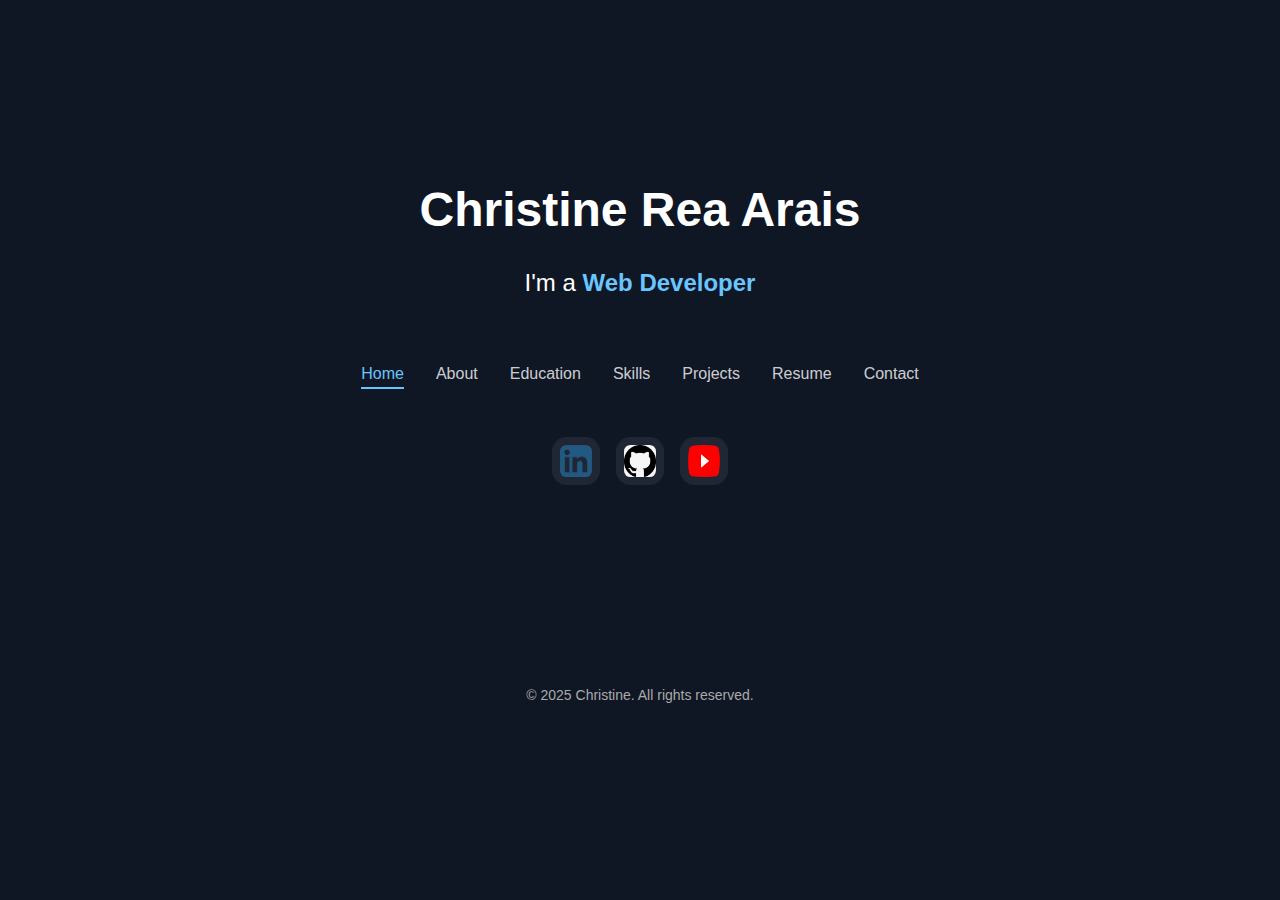
<file: index.html>
<!DOCTYPE html>
<html lang="en">
<head>
    <meta charset="UTF-8">
    <meta name="viewport" content="width=device-width, initial-scale=1.0">
    <title>Portfolio</title>
    <link rel="stylesheet" href="css/style.css" >
</head>
<body>
    <div class="container">
        <div class="intro">
          <h1>Christine Rea Arais</h1>
          <h2>I'm a<span class="typing" id="typed-text"></span></h2>
        </div>
        
        <nav class="navbar">
          <ul>
            <li><a href="index.html" class="active">Home</a></li>
            <li><a href="html/about.html">About</a></li>
            <li><a href="html/education.html">Education</a></li>
            <li><a href="html/skills.html">Skills</a></li>
            <li><a href="html/projects.html">Projects</a></li>
            <li><a href="https://www.canva.com/design/DAGGEXjtxpE/erHTwJRT2Q0bZuC-sSKeNg/view?utm_content=DAGGEXjtxpE&utm_campaign=designshare&utm_medium=link2&utm_source=uniquelinks&utlId=hf96edec32f">Resume</a></li>
            <li><a href="html/contact.html">Contact</a></li>
          </ul>
        </nav>
    
        <div class="social-icons">
            <a href="https://www.linkedin.com/in/christine-arais-84b736309/" target="_blank">
                <img src="css/images/LinkedIn.png" alt="LinkedIn" />
            </a>

            <a href="https://github.com/Achitot" target="_blank">
                <img src="css/images/GitHub.png" alt="GitHub" />
            </a>

            <a href="https://www.youtube.com/@Achitot" target="_blank"> 
                <img src="css/images/Youtube.png" alt="Youtube">
            </a>
        </div>
    </div>
    
      <script>
        const roles = [" Web Developer", "n App Developer", " Photographer", " Video Editor"];
        let i = 0, j = 0, isDeleting = false, current = '', speed = 50;
        const element = document.getElementById("typed-text");
    
        function type() {
          current = roles[i];
          if (isDeleting) {
            element.textContent = current.substring(0, --j);
          } else {
            element.textContent = current.substring(0, ++j);
          }
    
          if (!isDeleting && j === current.length) {
            isDeleting = true;
            setTimeout(type, 1000);
          } else if (isDeleting && j === 0) {
            isDeleting = false;
            i = (i + 1) % roles.length;
            setTimeout(type, 300);
          } else {
            setTimeout(type, speed);
          }
        }
    
        document.addEventListener("DOMContentLoaded", type);
      </script>

    <footer>
        <p>&copy; 2025 Christine. All rights reserved.</p>
    </footer>

</body>
</html>
</file>
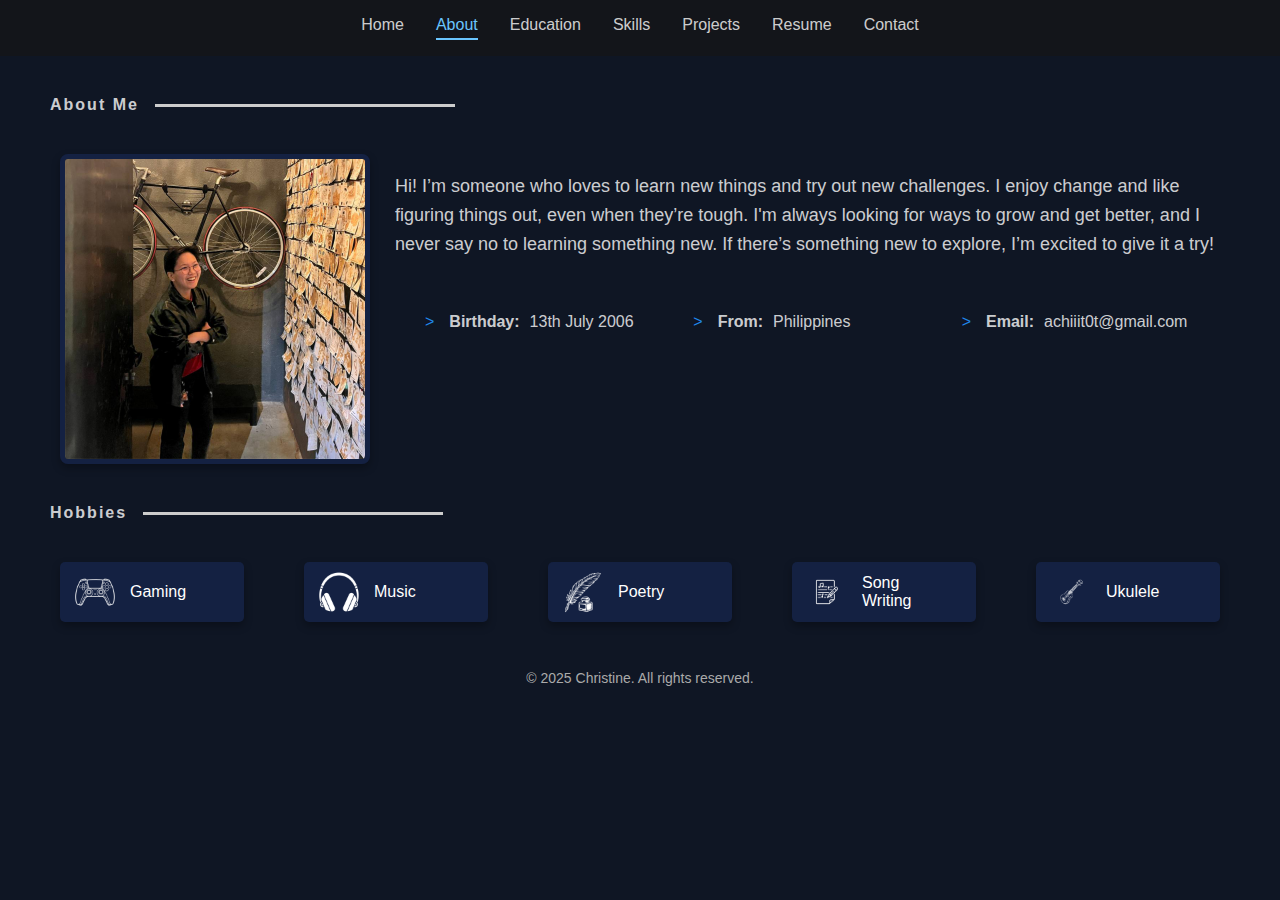
<file: html/about.html>
<!DOCTYPE html>
<html lang="en">
<head>
    <meta charset="UTF-8">
    <meta name="viewport" content="width=device-width, initial-scale=1.0">
    <title>About</title>
    <link rel="stylesheet" href="/css/about.css">
</head>
<body>
        <nav class="navbar">
            <ul>
            <li><a href="/index.html">Home</a></li>
            <li><a href="/html/about.html" class="active">About</a></li>
            <li><a href="/html/education.html">Education</a></li>
            <li><a href="/html/skills.html">Skills</a></li>
            <li><a href="/html/projects.html">Projects</a></li>
            <li><a href="https://www.canva.com/design/DAGGEXjtxpE/erHTwJRT2Q0bZuC-sSKeNg/view?utm_content=DAGGEXjtxpE&utm_campaign=designshare&utm_medium=link2&utm_source=uniquelinks&utlId=hf96edec32f">Resume</a></li>
            <li><a href="/html/contact.html">Contact</a></li>
            </ul>
        </nav>

        <div class="hr-text">
            <span> About Me </span>
        </div>
        
        <div class="about-me">
            <img src="/css/images/Me.png" alt="Image of Christine">

            <div class="container">
                <div class="description">
                    <p>Hi! I’m someone who loves to learn new things and try out new challenges. I enjoy change and like figuring things out, even when they’re tough. I'm always looking for ways to grow and get better, and I never say no to learning something new. If there’s something new to explore, I’m excited to give it a try!</p>
                </div>

                <div class="more-information">
                    <ul>
                        <li><b>Birthday:</b> 13th July 2006</li>
                        <li><b>From:</b> Philippines</li>
                        <li><b>Email:</b> achiiit0t@gmail.com</li>
                    </ul>
                </div>
            </div>
        </div>

        <div class="hr-text">
            <span> Hobbies </span>
        </div>

        <div class="hobbies">
            
            <div class="number-1">
                <img src="/css/images/Gaming.png">
                <h1>Gaming</h1>
            </div>

            <div class="number-2">
                <img src="/css/images/Music.png">
                <h1>Music</h1>
            </div>

            <div class="number-3">
                <img src="/css/images/Poetry.png">
                <h1>Poetry</h1>
            </div>

            <div class="number-4">
                <img src="/css/images/Song.png">
                <h1>Song Writing</h1>
            </div>

            <div class="number-5">
                <img src="/css/images/Ukulele.png">
                <h1>Ukulele</h1>
            </div>

        </div>

    <footer>
        <p>&copy; 2025 Christine. All rights reserved.</p>
    </footer>
</body>
</html>
</file>
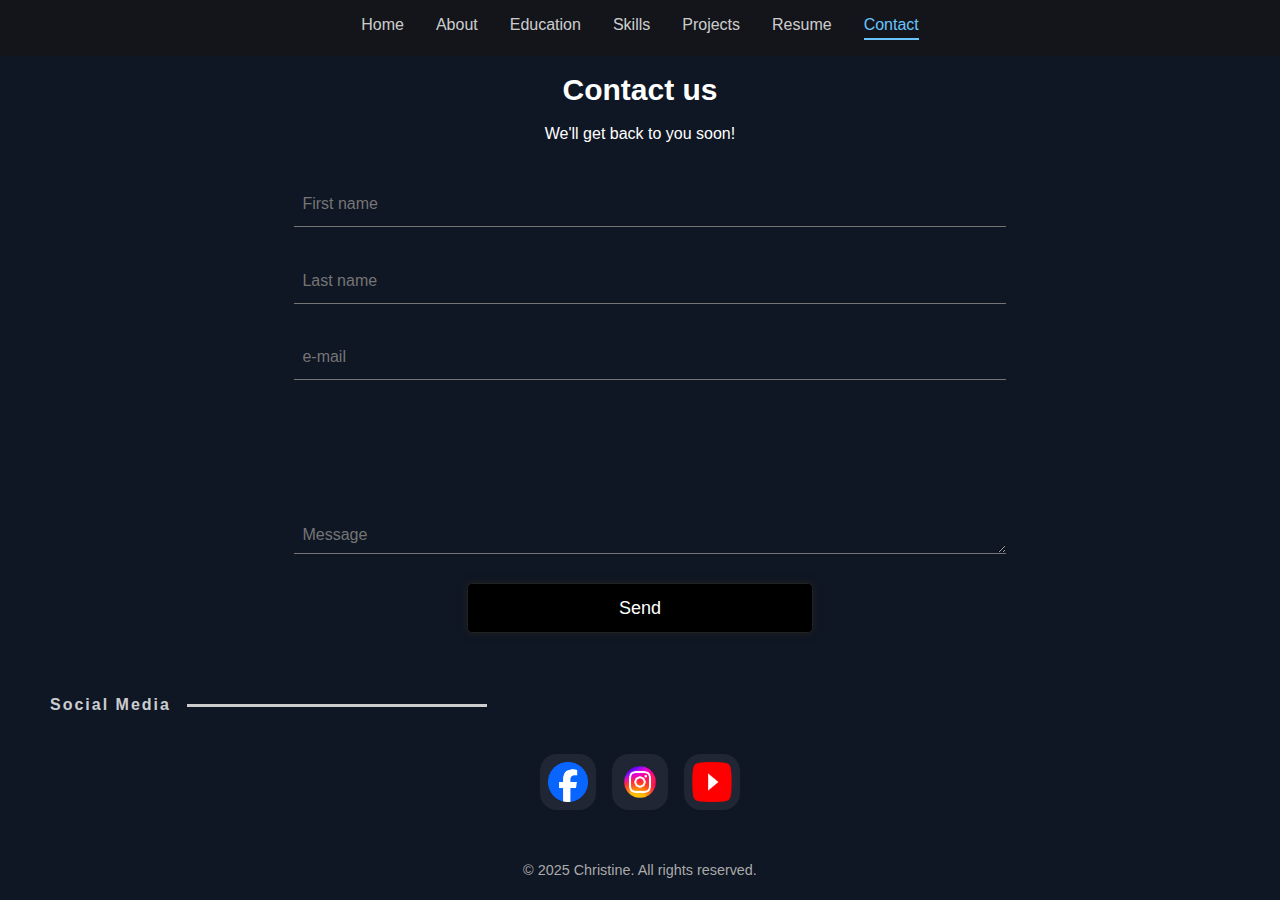
<file: html/contact.html>
<!DOCTYPE html>
<html lang="en">
<head>
    <meta charset="UTF-8">
    <meta name="viewport" content="width=device-width, initial-scale=1.0">
    <title>Contact</title>
    <link rel="stylesheet" href="/css/contact.css">
</head>
<body>
    <nav class="navbar">
        <ul>
          <li><a href="/index.html">Home</a></li>
          <li><a href="/html/about.html">About</a></li>
          <li><a href="/html/education.html">Education</a></li>
          <li><a href="/html/skills.html">Skills</a></li>
          <li><a href="/html/projects.html">Projects</a></li>
          <li><a href="https://www.canva.com/design/DAGGEXjtxpE/erHTwJRT2Q0bZuC-sSKeNg/view?utm_content=DAGGEXjtxpE&utm_campaign=designshare&utm_medium=link2&utm_source=uniquelinks&utlId=hf96edec32f">Resume</a></li>
          <li><a href="/html/contact.html" class="active">Contact</a></li>
        </ul>
    </nav>

    <div class="main">
        <div class="title">Contact us</div>
                <div class="title-info">We'll get back to you soon!</div>

                <form action="" method="" class="form">
                    <div class="input-group">
                        <input type="text" name="first_name" id="first-name" placeholder="First name">
                        <label for="first-name">First name</label>
                    </div>
                    
                    <div class="input-group">
                        <input type="text" name="last_name" id="last-name" placeholder="Last Name">
                        <label for="last-name">Last name</label>
                    </div>

                    <div class="input-group">
                        <input type="email" name="e-mail" id="e-mail" placeholder="e-mail">
                        <label for="e-mail">e-mail</label>
                    </div>

                    <div class="textarea-group">
                        <textarea name="message" id="message" rows="5" placeholder="Message"></textarea>
                        <label for="message">Message</label>
                    </div>

                    <div class="button-div">
                        <button type="submit">Send</button>
                    </div>
                </form>
    </div>

    <div class="hr-text">
        <span> Social Media </span>
    </div>

    <div class="soc-med">
        <a href="https://www.facebook.com/achillios.skie/" target="_blank">
        <img src="/css/images/Facebook.png" alt="facebook" />
        </a>

        <a href="https://www.instagram.com/chi.arais" target="_blank">
        <img src="/css/images/Instagram.webp" alt="Instagram" />
        </a>

        <a href="https://www.youtube.com/@Achitot" target="_blank"> 
        <img src="/css/images/Youtube.png" alt="Youtube">
        </a>

    </div>

    
    <footer>
        <p>&copy; 2025 Christine. All rights reserved.</p>
    </footer>
</body>
</html>
</file>
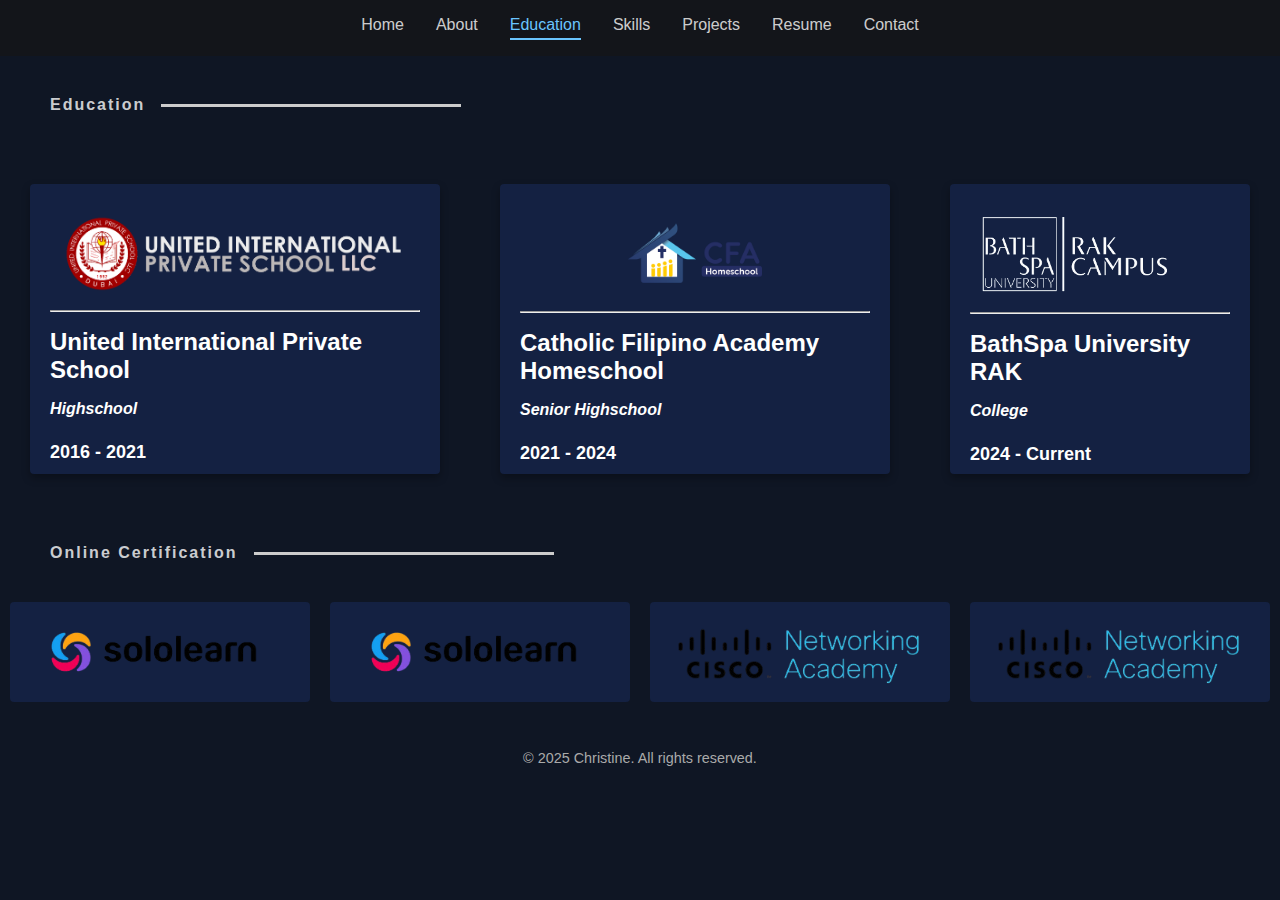
<file: html/education.html>
<!DOCTYPE html>
<html lang="en">
<head>
    <meta charset="UTF-8">
    <meta name="viewport" content="width=device-width, initial-scale=1.0">
    <title>Education</title>
    <link rel="stylesheet" href="/css/education.css">
</head>
<body>
    <nav class="navbar">
        <ul>
          <li><a href="/index.html">Home</a></li>
          <li><a href="/html/about.html">About</a></li>
          <li><a href="/html/education.html" class="active">Education</a></li>
          <li><a href="/html/skills.html">Skills</a></li>
          <li><a href="/html/projects.html">Projects</a></li>
          <li><a href="https://www.canva.com/design/DAGGEXjtxpE/erHTwJRT2Q0bZuC-sSKeNg/view?utm_content=DAGGEXjtxpE&utm_campaign=designshare&utm_medium=link2&utm_source=uniquelinks&utlId=hf96edec32f">Resume</a></li>
          <li><a href="/html/contact.html">Contact</a></li>
        </ul>
    </nav>

    <div class="hr-text">
        <span> Education </span>
    </div>

    <div class="education">
        <div class="hs">
            <img src="/css/images/UIPS.png">
            <hr>
            <h1>United International Private School</h1>
            <h2><i>Highschool</i></h2>
            <h4>2016 - 2021</h4>
        </div>

        <div class="shs">
            <img src="/css/images/CFA.png">
            <hr>
            <h1>Catholic Filipino Academy Homeschool</h1>
            <h2><i>Senior Highschool</i></h2>
            <h4>2021 - 2024</h4>
        </div>

        <div class="college">
            <img src="/css/images/BSU.png">
            <hr>
            <h1>BathSpa University RAK</h1>
            <h2><i>College</i></h2>
            <h4>2024 - Current</h4>
        </div>

    </div>

    <div class="hr-text">
        <span> Online Certification </span>
    </div>

    <div class="oc">
        <div class="sololearn">
            <div class="image-container">
                <img src="/css/images/Sololearn.png" alt="Sololearn Logo">
                <div class="overlay">
                  <h2>Introduction to Python</h2>
                  <a href="https://www.sololearn.com/certificates/CC-KHZYVQBZ" class="certificate-link">Certificate</a>
                </div>
            </div>
        </div>

        <div class="sololearn-2">
            <div class="image-container">
                <img src="/css/images/Sololearn.png" alt="Sololearn Logo">
                <div class="overlay">
                  <h2>Python Developer</h2>
                  <a href="https://www.sololearn.com/certificates/CC-SLH7BI1D" class="certificate-link">Certificate</a>
                </div>
            </div>
        </div>

        <div class="cisco">
            <div class="image-container">
                <img src="/css/images/Cisco.png" alt="Cisco Logo">
                <div class="overlay">
                  <h2>Networking Basics</h2>
                  <a href="https://drive.google.com/file/d/1BQQroBbCXQmWtHInXgmEz3bby9KZf5zU/view" class="certificate-link">Certificate</a>
                </div>
            </div>              
        </div>

        <div class="cisco-2">
            <div class="image-container">
                <img src="/css/images/Cisco.png" alt="Cisco Logo">
                <div class="overlay">
                  <h2>Introduction to Cybersecurity</h2>
                  <a href="https://drive.google.com/file/d/19oba8i2Sf_3RnuteS--3x-qbzg5x0HMM/view?usp=sharing" class="certificate-link">Certificate</a>
                </div>
            </div>              
        </div>

    </div>

    <footer>
        <p>&copy; 2025 Christine. All rights reserved.</p>
    </footer>
</body>
</html>
</file>
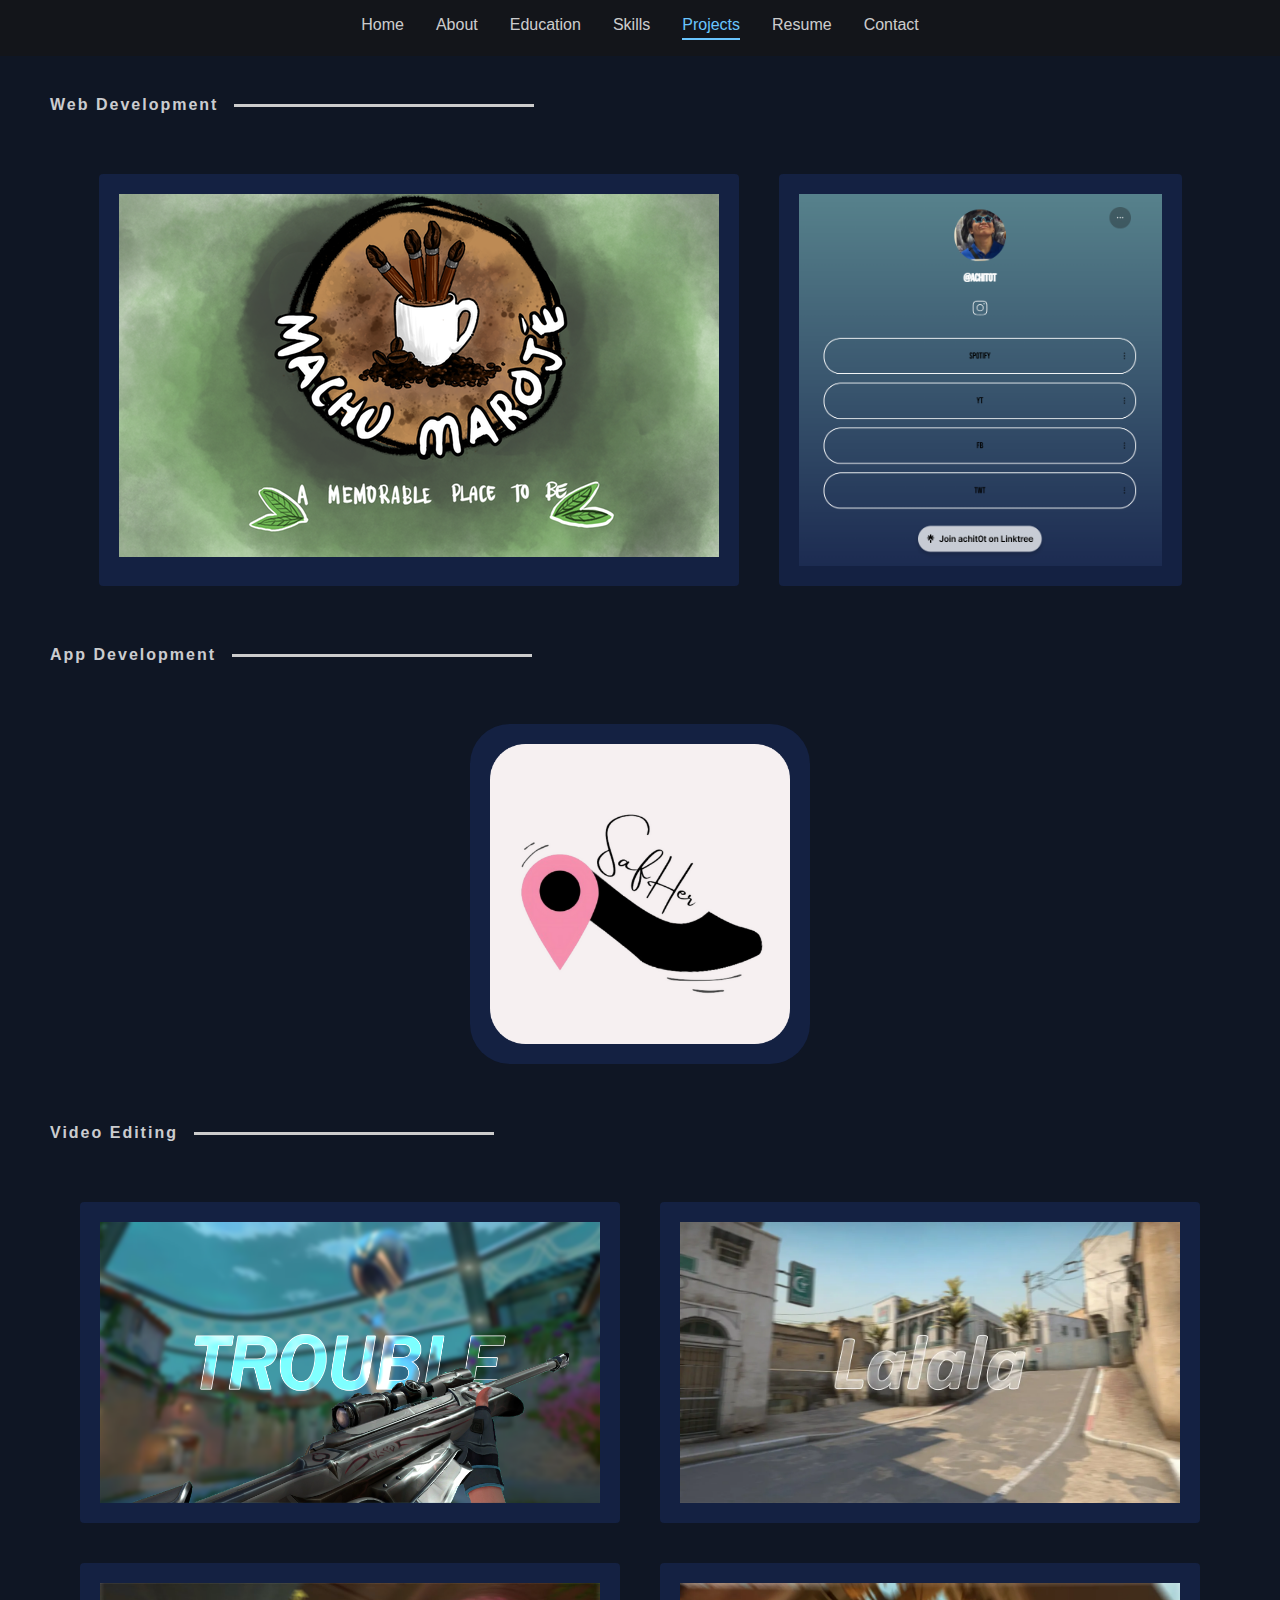
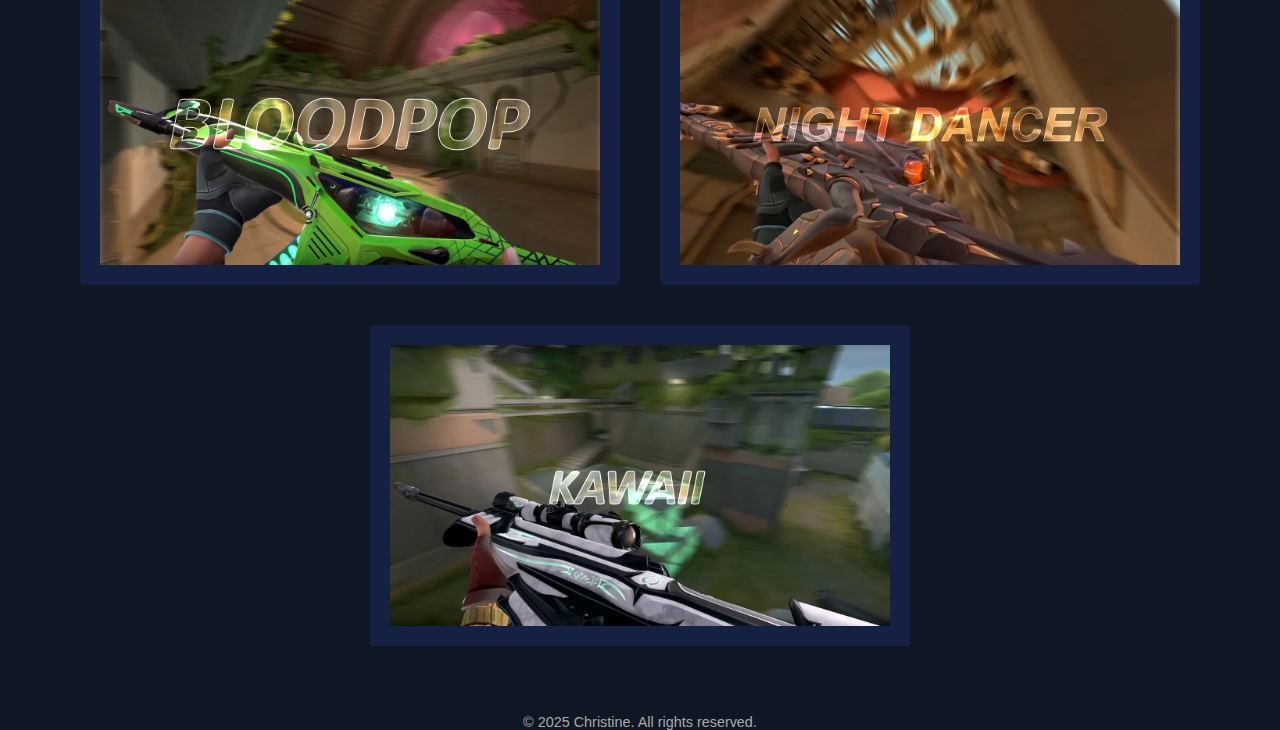
<file: html/projects.html>
<!DOCTYPE html>
<html lang="en">
<head>
    <meta charset="UTF-8">
    <meta name="viewport" content="width=device-width, initial-scale=1.0">
    <title>Projects</title>
    <link rel="stylesheet" href="/css/project.css">
</head>
<body>
    <nav class="navbar">
        <ul>
          <li><a href="/index.html">Home</a></li>
          <li><a href="/html/about.html">About</a></li>
          <li><a href="/html/education.html">Education</a></li>
          <li><a href="/html/skills.html">Skills</a></li>
          <li><a href="/html/projects.html" class="active">Projects</a></li>
          <li><a href="https://www.canva.com/design/DAGGEXjtxpE/erHTwJRT2Q0bZuC-sSKeNg/view?utm_content=DAGGEXjtxpE&utm_campaign=designshare&utm_medium=link2&utm_source=uniquelinks&utlId=hf96edec32f">Resume</a></li>
          <li><a href="/html/contact.html">Contact</a></li>
        </ul>
    </nav>

    <div class="hr-text">
        <span> Web Development </span>
    </div>

    <div class="webdev">
        <div class="wd1">
            <div class="container">
                <img src="/css/images/projects/mm.png" alt="machumaroje card">

                <div class="overlay">
                    <p><a href="https://machumaroje.carrd.co/">
                        <img src="/css/images/Link.png" alt="machumaroje.carrd.co">
                    </a></p>
                </div>

            </div>
        </div>

        <div class="wd2">
            <div class="container">
                <img src="/css/images/projects/Linktree.png" alt="Linktree Website">

                <div class="overlay">
                    <p><a href="https://linktr.ee/achit0t">
                        <img src="/css/images/Link.png" alt="linktr.ee/achit0t">
                    </a></p>
                </div>

            </div>
        </div>
    </div>

    <div class="hr-text">
        <span> App Development </span>
    </div>

    <div class="appdev">
        <div class="ad1">

            <div class="container">
                <img src="/css/images/projects/Safher.png" alt="Safher Logo">

                <div class="overlay">
                    <p><a href="https://youtu.be/DPaQldRAdQg">
                        <img src="/css/images/Link.png">
                    </a></p>
                </div>
            </div>

        </div>
    </div>

    <div class="hr-text">
        <span> Video Editing </span>
    </div>

    <div class="editing">
        <div class="vid1">

            <div class="container">
                <img src="/css/images/projects/Trouble.png" alt="Touble Thumbnail">

                <div class="overlay">
                    <p><a href="https://youtu.be/AuIP445TXxU?si=LLkPi7wJY5tWfzzK">
                        <img src="/css/images/Link.png">
                    </a></p>
                </div>
            </div>
        </div>

        <div class="vid2">

            <div class="container">
                <img src="/css/images/projects/Lalala.webp" alt="Lalala Thumbnail">

                <div class="overlay">
                    <p><a href="https://youtu.be/PuhWiaSTsUo?si=ByQn0aw_6AJbn3QO">
                        <img src="/css/images/Link.png">
                    </a></p>
                </div>
            </div>
        </div>

        <div class="vid3">

            <div class="container">
                <img src="/css/images/projects/Bloodpop.jpg" alt="Blood Pop Thumbnail">

                <div class="overlay">
                    <p><a href="https://youtu.be/xKlZmN-a9rA?si=bg8c8Tyq9w3Ohq_N">
                        <img src="/css/images/Link.png">
                    </a></p>
                </div>
            </div>
        </div>

        <div class="vid4">

            <div class="container">
                <img src="/css/images/projects/Nightdancer.webp" alt="Night Dancer Thumbnail">

                <div class="overlay">
                    <p><a href="https://youtu.be/WTgvxBDbSsg?si=z6Om2Go5yte4y7Oo">
                        <img src="/css/images/Link.png">
                    </a></p>
                </div>
            </div>
        </div>

        <div class="vid5">

            <div class="container">
                <img src="/css/images/projects/Kawaii.webp" alt="Kawaii Thumbnail">

                <div class="overlay">
                    <p><a href="https://youtu.be/R8yp9L6quVk?si=7xlAdFwfa_MHbOX2">
                        <img src="/css/images/Link.png">
                    </a></p>
                </div>
            </div>
        </div>

    </div>

    <footer>
        <p>&copy; 2025 Christine. All rights reserved.</p>
    </footer>
</body>
</html>
</file>
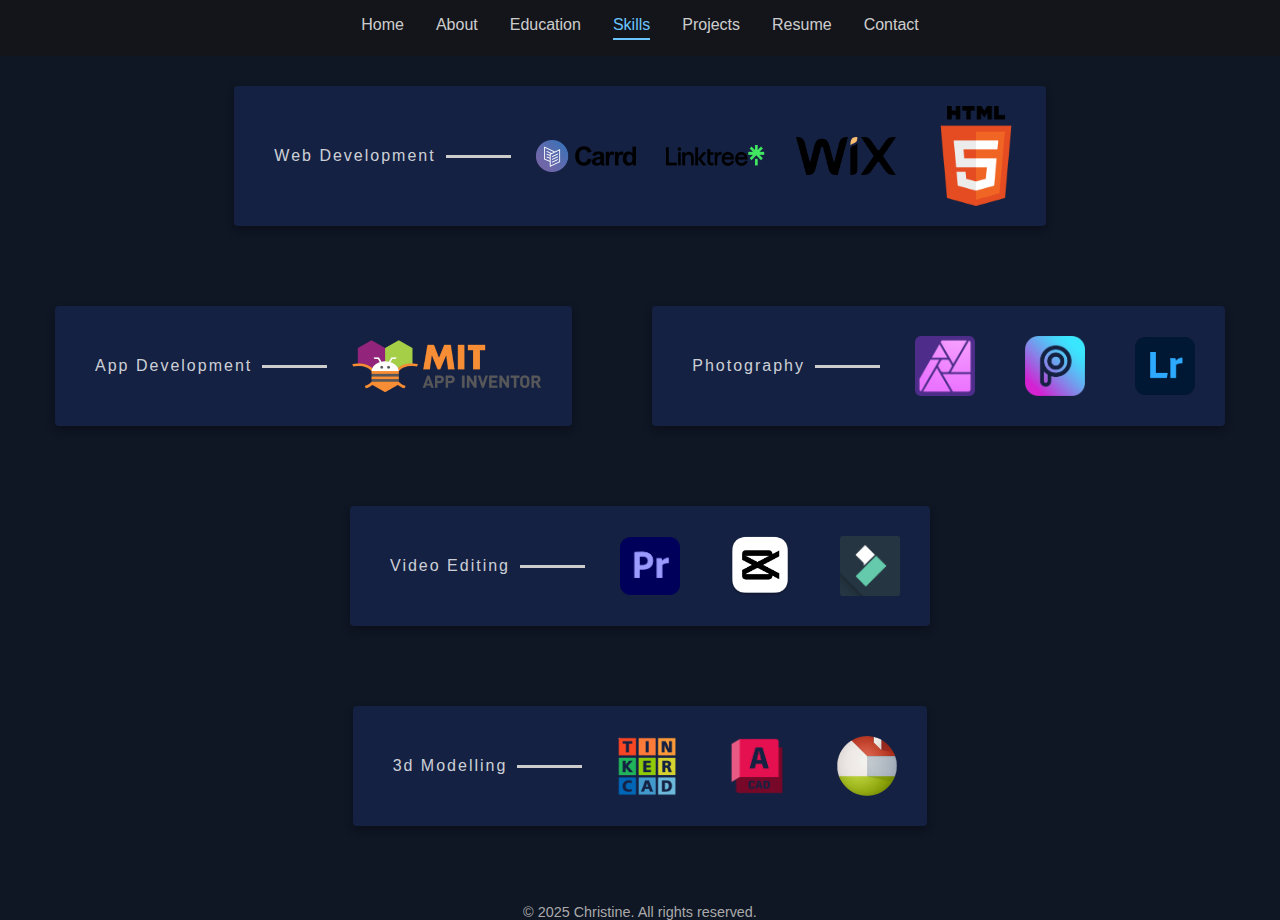
<file: html/skills.html>
<!DOCTYPE html>
<html lang="en">
<head>
    <meta charset="UTF-8">
    <meta name="viewport" content="width=device-width, initial-scale=1.0">
    <title>Skills</title>
    <link rel="stylesheet" href="/css/skills.css">
</head>
<body>
    <nav class="navbar">
        <ul>
          <li><a href="/index.html">Home</a></li>
          <li><a href="/html/about.html">About</a></li>
          <li><a href="/html/education.html">Education</a></li>
          <li><a href="/html/skills.html" class="active">Skills</a></li>
          <li><a href="/html/projects.html">Projects</a></li>
          <li><a href="https://www.canva.com/design/DAGGEXjtxpE/erHTwJRT2Q0bZuC-sSKeNg/view?utm_content=DAGGEXjtxpE&utm_campaign=designshare&utm_medium=link2&utm_source=uniquelinks&utlId=hf96edec32f">Resume</a></li>
          <li><a href="/html/contact.html">Contact</a></li>
        </ul>
    </nav>

    <div class="skills">
        <div class="web-dev">
            <div class="hr-text">
                <span>Web Development</span>
            </div>

            <img src="/css/images/skills/CarrdCo.png" alt="Cardd Logo">
            <img src="/css/images/skills/Linktree.png" alt="Linktree Logo">
            <img src="/css/images/skills/Wix.png" alt="Wix Logo">
            <img src="/css/images/skills/Html.png" alt="Html Logo">
        </div>

        <div class="app-dev">
            <div class="hr-text">
                <span>App Development</span>
            </div>

            <img src="/css/images/skills/MIT.png" alt="MIT App Inventor Logo">
        </div>

        <div class="photography">
            <div class="hr-text">
                <span>Photography</span>
            </div>

            <img src="/css/images/skills/Affinity.png" alt="Affinity Photo 2 Logo">
            <img src="/css/images/skills/Picsart.png" alt="PicsArt Logo">
            <img src="/css/images/skills/Lightroom.png" alt="Adobe Lightroom Logo">
        </div>

        <div class="vid-edit">
            <div class="hr-text">
                <span>Video Editing</span>
            </div>

            <img src="/css/images/skills/Premier.png" alt="Adobe Premier Pro Logo">
            <img src="/css/images/skills/Capcut.png" alt="Capcut Logo">
            <img src="/css/images/skills/Filmora.png" alt="Filmora Logo">
        </div>

        <div class="modelling">
            <div class="hr-text">
                <span>3d Modelling</span>
            </div>

            <img src="/css/images/skills/TinkerCad.png" alt="TinkerCad Logo">
            <img src="/css/images/skills/AutoCad.png" alt="AutoCad Logo">
            <img src="/css/images/skills/Live Home 3D.png" alt="Live Home 3D Logo">
        </div>

    </div>

    <footer>
        <p>&copy; 2025 Christine. All rights reserved.</p>
    </footer>
</body>
</html>
</file>
<file: css/style.css>
html, body {
    height: 100%;
    margin: 0;
    padding: 0;
    font-family: 'Segoe UI', sans-serif;
    background-color: #0f1624;
    color: #ffffff;
}

.container {
    display: flex;
    flex-direction: column;
    justify-content: center;
    align-items: center;
    padding: 150px;
    box-sizing: border-box;
    text-align: center;
}

.intro h1 {
    font-size: 48px;
    font-weight: 700;
    color: #ffffff;
}

.intro h2 {
    font-size: 24px;
    font-weight: 400;
    color: #ffffff;
    margin-top: 8px;
}

.typing {
    color: #6ac5fe;
    font-weight: bold;
}

.navbar {
    margin-top: 32px;
}

.navbar ul {
    list-style: none;
    display: flex;
    flex-wrap: wrap;
    gap: 32px;
    padding-left: 0;
}

.navbar li a {
    text-decoration: none;
    font-size: 16px;
    color: #ffffffcc;
    position: relative;
}

.navbar li a.active,
.navbar li a:hover {
    color: #6ac5fe;
}

.navbar li a.active::after,
.navbar li a:hover::after {
    content: '';
    display: block;
    height: 2px;
    background-color: #6ac5fe;
    margin-top: 4px;
}

.social-icons {
    margin-top: 32px;
    display: flex;
    gap: 16px;
}

.social-icons img {
    width: 32px;
    height: 32px;
    border-radius: 30%;
    background-color: #202634;
    padding: 8px;
    transition: background-color 0.3s;
}

.social-icons img:hover {
    background-color: #6ac5fe;
} 

footer {
    text-align: center;
    margin-top: 48px;
    color: #aaa;
    font-size: 14px;
}

@media screen and (max-width: 768px) {
  .container {
    padding: 80px 20px;
  }

  .intro h1 {
    font-size: 32px;
  }

  .intro h2 {
    font-size: 18px;
  }

  .navbar ul {
    flex-wrap: wrap;
    justify-content: center;
    gap: 16px;
    padding: 0;
  }

  .navbar li {
    margin: 0;
  }

  .navbar li a {
    font-size: 16px;
  }

  .social-icons {
    justify-content: center;
    flex-wrap: wrap;
    margin-top: 24px;
    gap: 12px;
  }

  .social-icons img {
    width: 28px;
    height: 28px;
    padding: 6px;
  }

  footer {
    margin-top: 40px;
    font-size: 13px;
    text-align: center;
  }
}
</file>
<file: css/about.css>
html, body {
  height: 100%;
  margin: 0;
  padding: 0;
  font-family: 'Segoe UI', sans-serif;
  background-color: #0f1624;
  color: #ffffff;
}

nav {
  display: flex;
  flex-direction: column;
  text-align: center;
  align-items: center;
  background-color: #13151a;
}

.navbar ul {
  list-style: none;
  display: flex;
  flex-wrap: wrap;
  gap: 32px;
  padding-left: 0;
}

.navbar li a {
  text-decoration: none;
  font-size: 16px;
  color: #ffffffcc;
  position: relative;
}

.navbar li a.active,
.navbar li a:hover {
  color: #6ac5fe;
}

.navbar li a.active::after,
.navbar li a:hover::after {
  content: '';
  display: block;
  height: 2px;
  background-color: #6ac5fe;
  margin-top: 4px;
}

.about-me {
  display: flex;
  align-items: flex-start;
  gap: 25px;
  margin: 10px;
  margin-right: 50px;
  max-width: auto;
}

.about-me img {
  width: 300px;
  height: auto;
  border-radius: 8px;
  border: 5px solid #142142;
  box-shadow: 0px 4px 8px rgba(0, 0, 0, 0.3);
  margin-left: 50px;
}

.hr-text {
  display: flex;
  align-items: center;
  color: #ffffffcc;
  margin: 40px 0;
  font-weight: bold;
  letter-spacing: 2px;
  margin-left: 50px;
}

.hr-text::after {
  content: '';
  width: 300px;
  border-bottom: 3px solid #cccccc;
  margin-left: 16px;
}

.about-me .text {
  max-width: 500px;
  color: #ffffffcc;
}

.description p {
  font-size: 18px;
  color: #ffffffcc;
  line-height: 1.6;
}

.more-information ul{
  list-style: none;
  padding: 20px;
  display: flex;
  flex-wrap: wrap;
  gap: 10px;
  margin-top: 35px;
  text-indent: 10px;
}

.more-information li {
  flex: 20px;
  display: flex;
  align-items: center;
  font-size: 16px;
  color: #ffffffcc;
}

.more-information li::before {
  content: '>';
  color: #2089ec;
  margin-right: 5px;
}

h1 {
  font-size: medium;
  font-weight: normal;
  font-family:'Franklin Gothic Medium', 'Arial Narrow', Arial, sans-serif;
}

.hobbies {
  display: flex;
  justify-content: center;
}

.number-1 {
  display: flex;
  align-items: center;
  gap: 10px;
  width: 200px;
  height: 60px;
  border-radius: 5px;
  padding-left: 10px;
  padding-right: 30px;
  box-shadow: 0px 4px 8px rgba(0, 0, 0, 0.3);
  background-color: #142142;
  margin-left: 60px;
}

.number-1 img {
  width: 50px;
  height: auto;
}

.number-2 {
  display: flex;
  align-items: center;
  gap: 10px;
  width: 200px;
  height: 60px;
  border-radius: 5px;
  padding-left: 10px;
  padding-right: 30px;
  box-shadow: 0px 4px 8px rgba(0, 0, 0, 0.3);
  background-color: #142142;
  margin-left: 60px;
}

.number-2 img {
  width: 50px;
  height: auto;
}

.number-3 {
  display: flex;
  align-items: center;
  gap: 10px;
  width: 200px;
  height: 60px;
  border-radius: 5px;
  padding-left: 10px;
  padding-right: 30px;
  box-shadow: 0px 4px 8px rgba(0, 0, 0, 0.3);
  background-color: #142142;
  margin-left: 60px;
}

.number-3 img {
  width: 50px;
  height: auto;
}

.number-4 {
  display: flex;
  align-items: center;
  gap: 10px;
  width: 200px;
  height: 60px;
  border-radius: 5px;
  padding-left: 10px;
  padding-right: 30px;
  box-shadow: 0px 4px 8px rgba(0, 0, 0, 0.3);
  background-color: #142142;
  margin-left: 60px;
}

.number-4 img {
  width: 30px;
  height: auto;
  padding: 10px;
}

.number-5 {
  display: flex;
  align-items: center;
  gap: 10px;
  width: 200px;
  height: 60px;
  border-radius: 5px;
  padding-left: 10px;
  padding-right: 30px;
  box-shadow: 0px 4px 8px rgba(0, 0, 0, 0.3);
  background-color: #142142;
  margin-left: 60px;
  margin-right: 60px;
}

.number-5 img {
  width: 30px;
  height: auto;
  padding: 10px;
}

.hobbies :hover {
  background-color: #346590;
}

footer {
  text-align: center;
  margin-top: 48px;
  color: #aaa;
  font-size: 14px;
}
</file>
<file: css/contact.css>
html, body {
    height: 100%;
    margin: 0;
    padding: 0;
    font-family: 'Segoe UI', sans-serif;
    background-color: #0f1624;
    color: #ffffff;
}

nav {
    display: flex;
    flex-direction: column;
    text-align: center;
    align-items: center;
    background-color: #13151a;
}
  
.navbar ul {
    list-style: none;
    display: flex;
    flex-wrap: wrap;
    gap: 2rem;
    padding-left: 0;
}
  
.navbar li a {
    text-decoration: none;
    font-size: 1rem;
    color: #ffffffcc;
    position: relative;
}
  
.navbar li a.active,
.navbar li a:hover {
    color: #6ac5fe;
}
  
.navbar li a.active::after,
.navbar li a:hover::after {
    content: '';
    display: block;
    height: 2px;
    background-color: #6ac5fe;
    margin-top: 4px;
}

.main {
    display: flex;
    flex-direction: column;
    align-items: center;
    justify-content: center;
    width: 90%;
    margin: auto;
}

.title {
    font-size: 30px;
    font-weight: bold;
    padding: 1.5% 0;
}

.title-info {
	padding-bottom: 10px;
}

.form {
    display: flex;
    flex-direction: column;
    width: 60%;
    padding: 2%;
}

.input-group, .textarea-group {
    padding: 1% 0;
}

input, textarea {
    color: inherit;
    width: 100%;
    background-color: transparent;
    border: none;
    border-bottom: 1px solid #757575;
    padding: 1.5%;
    font-size: 20px;
}

input:focus, textarea:focus {
    background-color: transparent;
    outline: transparent;
    border-bottom: 2px solid #6ac5fe;
}

input::placeholder, textarea::placeholder {
    color: transparent;
}

label {
    color: #757575;
    position: relative;
    left: 0.5em;
    top: -2em;
	cursor: auto;
    transition: 0.3s ease all;
}

input:focus ~ label, input:not(:placeholder-shown) ~ label {
    top: -4em;
    color: #6ac5fe;
    font-size: 15px;
}

textarea:focus ~ label, textarea:not(:placeholder-shown) ~ label {
    top: -10.5em;
    color: #6ac5fe;
    font-size: 15px;
}

.button-div {
    display: flex;
    justify-content: center;
}

button {
    padding: 2%;
    width: 50%;
    border: 1px solid;
    border-color: #212121;
    border-radius: 5px;
    font-family: inherit;
    font-size: 18px;
    background-color: black;
    color: inherit;
    box-shadow: 0 0 10px #212121;
}

button:hover {
    background-color: #424242;
    color: #6ac5fe;
    cursor: pointer;
}


@media screen and (max-width: 1200px)
{
    .form
    {
        width: 70%;
    }
}

@media screen and (max-width: 680px)
{
    .form
    {
		width: 90%;
    }
}

@media screen and (max-width: 500px)
{
	.title
	{
		font-size: 40px;
		padding-top: 6%;
	}

	.title-info
	{
		font-size: 13px;
	}
	
	.form
	{
		padding: 6% 4%;
		padding-top: 15%;
	}

	.input-group, .textarea-group
    {
		padding: 3% 0;
	}
	
	input, textarea
	{
		font-size: 15px;
	}

	input:focus ~ label, input:not(:placeholder-shown) ~ label
	{
		top: -3.5em;
		left: 0.1em;
	}
	
	textarea:focus ~ label, textarea:not(:placeholder-shown) ~ label
	{
		top: -8.5em;
		left: 0.2em;
    }
    
    button
    {
        font-size: 15px;
    }
}

.hr-text {
  display: flex;
  align-items: center;
  color: #ffffffcc;
  margin: 40px 0;
  font-weight: bold;
  letter-spacing: 2px;
  margin-left: 50px;
}

.hr-text::after {
  content: '';
  width: 300px;
  border-bottom: 3px solid #cccccc;
  margin-left: 16px;
}

.soc-med {
    margin-top: 32px;
    display: flex;
    justify-content: center;
    gap: 16px;
}

.soc-med img {
    width: 40px;
    height: 40px;
    border-radius: 30%;
    background-color: #202634;
    padding: 8px;
    transition: background-color 0.3s;
}

.soc-med img:hover {
    background-color: #6ac5fe;
}

footer {
    text-align: center;
    margin-top: 3rem;
    color: #aaa;
    font-size: 0.9rem;
}

@media screen and (max-width: 768px) {
  .navbar ul {
    flex-direction: row;
    flex-wrap: wrap;
    justify-content: center;
    gap: 1rem;
    padding: 10px 0;
    }
}
</file>
<file: css/education.css>
html, body {
  height: 100%;
  margin: 0;
  padding: 0;
  font-family: 'Segoe UI', sans-serif;
  background-color: #0f1624;
  color: #ffffff;
}

nav {
  display: flex;
  flex-direction: column;
  text-align: center;
  align-items: center;
  background-color: #13151a;
}
  
.navbar ul {
  list-style: none;
  display: flex;
  flex-wrap: wrap;
  gap: 2rem;
  padding-left: 0;
}
  
.navbar li a {
  text-decoration: none;
  font-size: 1rem;
  color: #ffffffcc;
  position: relative;
}
  
.navbar li a.active,
.navbar li a:hover {
color: #6ac5fe;
}
  
.navbar li a.active::after,
.navbar li a:hover::after {
  content: '';
  display: block;
  height: 2px;
  background-color: #6ac5fe;
  margin-top: 4px;
}

.hr-text {
  display: flex;
  align-items: center;
  color: #ffffffcc;
  margin: 40px 0;
  font-weight: bold;
  letter-spacing: 2px;
  margin-left: 50px;
}

.hr-text::after {
  content: '';
  width: 300px;
  border-bottom: 3px solid #cccccc;
  margin-left: 16px;
}

.education img {
  display: block;
  margin: auto;
  text-align: center;
  width: 350px;
  height: auto;
  padding: 10px;
}

.education {
  display: flex;
  justify-content: center;
}


.hs {
  width: fit-content;
  height: 250px;
  border-radius: 4px;
  background-color: #142142;
  box-shadow: 0px 4px 8px rgba(0, 0, 0, 0.3);
  margin: 30px;
  padding: 20px;
}

h1 {
  font-size: x-large;
}

h2 { 
  font-size: medium;
}

h4 {
  font-size: large;
}

.hs:hover {
  background-color: #1d2b5c;
  transform: scale(1.05);
  transition: all 0.3s ease;
}

.shs {
  width: fit-content;
  height: 250px;
  border-radius: 4px;
  background-color: #142142;
  box-shadow: 0px 4px 8px rgba(0, 0, 0, 0.3);
  margin: 30px;
  padding: 20px;
}

.shs img {
  width: 134px;
}

.shs:hover {
  background-color: #1d2b5c;
  transform: scale(1.05);
  transition: all 0.3s ease;
}

.college {
  width: fit-content;
  height: 250px;
  border-radius: 4px;
  background-color: #142142;
  box-shadow: 0px 4px 8px rgba(0, 0, 0, 0.3);
  margin: 30px;
  padding: 20px;
}

.college img {
  width: 240px;
}

.college:hover {
  background-color: #1d2b5c;
  transform: scale(1.05);
  transition: all 0.3s ease;
}

.oc {
  display: flex;
  justify-content: center;
}

.sololearn {
  background-color: #142142;
  margin: auto;
  border-radius: 4px;
}

.sololearn-2 {
  background-color: #142142;
  margin: auto;
  border-radius: 4px;
}

.cisco {
  background-color: #142142;
  margin: auto;
  border-radius: 4px;
}

.cisco-2 {
  background-color: #142142;
  margin: auto;
  border-radius: 4px;
}

.image-container {
  position: relative;
  display: flex;
  justify-content: center;
  align-items: center;
  width: 300px;
  height: 100px;
  margin: auto;
  border-radius: 4px;
}


.image-container img {
  width: 100%;
  display: block;
}

.overlay {
  position: absolute;
  top: 0;
  left: 0;
  width: 100%;
  height: 100%;
  background: rgba(0, 0, 0, 0.4);
  color: white;

  display: flex;
  flex-direction: column;
  justify-content: center;
  align-items: center;

  opacity: 0;
  transition: opacity 0.3s ease;
  text-align: center;
}


.overlay h2 {
  margin: 0;
  font-size: 20px;
}

.certificate-link {
  background: white;
  color: black;
  padding: 5px 10px;
  text-decoration: none;
  margin-top: 10px;
  border-radius: 4px;
  font-size: 14px;
}

.image-container:hover .overlay {
  opacity: 1;
}

.certificate-link:hover {
  background-color: #6ac5fe;
}

footer {
  text-align: center;
  margin-top: 3rem;
  color: #aaa;
  font-size: 0.9rem;
}

@media screen and (max-width: 768px) {
  .navbar ul {
    flex-direction: row;
    flex-wrap: wrap;
    justify-content: center;
    gap: 1rem;
    padding: 10px 0;
  }

  .hr-text {
    margin: 30px 10px;
    justify-content: center;
    font-size: 0.9rem;
  }

  .hr-text::after {
    width: 120px;
    border-bottom: 2px solid #ccc;
  }

  .education {
    flex-direction: column;
    align-items: center;
    padding: 10px;
  }

  .hs, .shs, .college {
    width: 90%;
    height: auto;
    padding: 16px;
    margin: 16px auto;
    text-align: center;
  }

  .shs img, .college img {
    width: 80%;
    height: auto;
  }

  .oc {
    flex-direction: column;
    align-items: center;
    gap: 20px;
    padding: 10px;
  }

  .image-container {
    width: 90%;
    height: auto;
  }

  .overlay h2 {
    font-size: 16px;
  }

  .certificate-link {
    font-size: 12px;
    padding: 4px 8px;
  }

  footer {
    font-size: 0.8rem;
    margin-top: 2rem;
  }
}
</file>
<file: css/project.css>
html, body {
    height: 100%;
    margin: 0;
    padding: 0;
    font-family: 'Segoe UI', sans-serif;
    background-color: #0f1624;
    color: #ffffff;
  }

nav {
    display: flex;
    flex-direction: column;
    text-align: center;
    align-items: center;
    background-color: #13151a;
}
  
.navbar ul {
    list-style: none;
    display: flex;
    flex-wrap: wrap;
    gap: 2rem;
    padding-left: 0;
}
  
.navbar li a {
    text-decoration: none;
    font-size: 1rem;
    color: #ffffffcc;
    position: relative;
}
  
.navbar li a.active,
.navbar li a:hover {
    color: #6ac5fe;
}
  
.navbar li a.active::after,
.navbar li a:hover::after {
    content: '';
    display: block;
    height: 2px;
    background-color: #6ac5fe;
    margin-top: 4px;
}

.hr-text {
  display: flex;
  align-items: center;
  color: #ffffffcc;
  margin: 40px 0;
  font-weight: bold;
  letter-spacing: 2px;
  margin-left: 50px;
}

.hr-text::after {
  content: '';
  width: 300px;
  border-bottom: 3px solid #cccccc;
  margin-left: 16px;
}

.webdev {
  display: flex;
  justify-content: center;
}

.wd1 {
  background-color: #142142;
  margin: 20px;
  border-radius: 4px;
}

.container {
  position: relative;
  display: flex;
  justify-content: center;
  align-items: center;
  width: auto;
  height: auto;
  margin: 20px;
}

.overlay {
  position: absolute;
  top: 0;
  left: 0;
  width: 100%;
  height: 100%;
  background: rgba(0, 0, 0, 0.4);
  color: white;

  display: flex;
  flex-direction: column;
  justify-content: center;
  align-items: center;

  opacity: 0;
  transition: opacity 0.3s ease;
  text-align: center;
}

.overlay img {
  width: 80px;
  height: auto;
}

.container:hover .overlay {
  opacity: 1;
}

.overlay img:hover {
  transform: scale(1.5);
  transition: all 0.3s ease;
}

.wd2 {
  background-color: #142142;
  margin: 20px;
  border-radius: 4px;
} 

.wd2 img {
  width: 363px;
  height: a;
}

.wd2 .overlay img {
  width: 80px;
  height: auto;
}

.appdev {
  display: flex;
  justify-content: center;
}

.ad1 .container {
  background-color: #142142;
  width: fit-content;
  height: fit-content;
  padding: 20px;
  border-radius: 40px;
}

.ad1 img {
  width: 300px;
  height: auto;
}

.ad1 .overlay {
  border-radius: 40px;
}

.ad1 .overlay img {
  width: 80px;
  height: auto;
}

.editing {
  display: flex;
  justify-content: center;
  flex-wrap: wrap;
}

.vid1 .container {
  background-color: #142142;
  width: fit-content;
  height: fit-content;
  padding: 20px;
  border-radius: 4px;
}

.vid1 img {
  width: 500px;
  height: auto;
}

.vid1 .overlay img {
  width: 80px;
  height: auto;
}

.vid2 .container {
  background-color: #142142;
  width: fit-content;
  height: fit-content;
  padding: 20px;
  border-radius: 4px;
}

.vid2 img {
  width: 500px;
  height: auto;
}

.vid2 .overlay img {
  width: 80px;
  height: auto;
}

.vid3 .container {
  background-color: #142142;
  width: fit-content;
  height: fit-content;
  padding: 20px;
  border-radius: 4px;
}

.vid3 img {
  width: 500px;
  height: auto;
}

.vid3 .overlay img {
  width: 80px;
  height: auto;
}

.vid4 .container {
  background-color: #142142;
  width: fit-content;
  height: fit-content;
  padding: 20px;
  border-radius: 4px;
}

.vid4 img {
  width: 500px;
  height: auto;
}

.vid4 .overlay img {
  width: 80px;
  height: auto;
}

.vid5 .container {
  background-color: #142142;
  width: fit-content;
  height: fit-content;
  padding: 20px;
  border-radius: 4px;
}

.vid5 img {
  width: 500px;
  height: auto;
}

.vid5 .overlay img {
  width: 80px;
  height: auto;
}

footer {
    text-align: center;
    margin-top: 3rem;
    color: #aaa;
    font-size: 0.9rem;
}
</file>
<file: css/skills.css>
html, body {
  height: 100%;
  margin: 0;
  padding: 0;
  font-family: 'Segoe UI', sans-serif;
  background-color: #0f1624;
  color: #ffffff;
}

nav {
  display: flex;
  flex-direction: column;
  text-align: center;
  align-items: center;
  background-color: #13151a;
}

.navbar ul {
  list-style: none;
  display: flex;
  flex-wrap: wrap;
  gap: 32px;
  padding-left: 0;
}

.navbar li a {
  text-decoration: none;
  font-size: 16px;
  color: #ffffffcc;
  position: relative;
}

.navbar li a.active,
.navbar li a:hover {
  color: #6ac5fe;
}

.navbar li a.active::after,
.navbar li a:hover::after {
  content: '';
  display: block;
  height: 2px;
  background-color: #6ac5fe;
  margin-top: 4px;
}

.hr-text {
  display: flex;
  align-items: center;
  color: #ffffffcc;
  margin-right: 5px;
  margin-left: 30px;
  letter-spacing: 2px;
}

.hr-text::after {
  content: '';
  width: 65px;
  border-bottom: 3px solid #cccccc;
  margin-left: 10px;
}

.skills {
  display: flex;
  flex-wrap: wrap;
  gap: 20px;
  justify-content: center;
}

.web-dev {
  width: fit-content;
  height: auto;
  border-radius: 4px;
  background-color: #142142;
  box-shadow: 0px 4px 8px rgba(0, 0, 0, 0.3);
  margin: 30px;
  padding: 10px;
  
  display: flex;
  align-items: center;
  gap: 10px;
}

.web-dev img {
  width: 100px;
  height: auto;
  padding: 10px;
}

.app-dev {
  width: fit-content;
  height: auto;
  border-radius: 4px;
  background-color: #142142;
  box-shadow: 0px 4px 8px rgba(0, 0, 0, 0.3);
  margin: 30px;
  padding: 10px;
  
  display: flex;
  align-items: center;
  gap: 10px;
}

.app-dev img {
  width: 200px;
  height: auto;
  padding: 10px;
}

.photography {
  width: fit-content;
  height: auto;
  border-radius: 4px;
  background-color: #142142;
  box-shadow: 0px 4px 8px rgba(0, 0, 0, 0.3);
  margin: 30px;
  padding: 10px;
  
  display: flex;
  align-items: center;
  gap: 10px;
}

.photography img {
  width: 60px;
  height: auto;
  padding: 20px;
}

.vid-edit {
  width: fit-content;
  height: auto;
  border-radius: 4px;
  background-color: #142142;
  box-shadow: 0px 4px 8px rgba(0, 0, 0, 0.3);
  margin: 30px;
  padding: 10px;
  
  display: flex;
  align-items: center;
  gap: 10px;
}

.vid-edit img {
  width: 60px;
  height: auto;
  padding: 20px;
}

.modelling {
  width: fit-content;
  height: auto;
  border-radius: 4px;
  background-color: #142142;
  box-shadow: 0px 4px 8px rgba(0, 0, 0, 0.3);
  margin: 30px;
  padding: 10px;
  
  display: flex;
  align-items: center;
  gap: 10px;
}

.modelling img {
  width: 60px;
  height: auto;
  padding: 20px;
}

.web-dev:hover,
.app-dev:hover,
.photography:hover,
.vid-edit:hover,
.modelling:hover {
  background-color: #1d2b5c;
  transform: scale(1.05);
  transition: all 0.3s ease;
}

footer {
  text-align: center;
  margin-top: 48px;
  color: #aaa;
  font-size: 14.4px;
}
</file>
